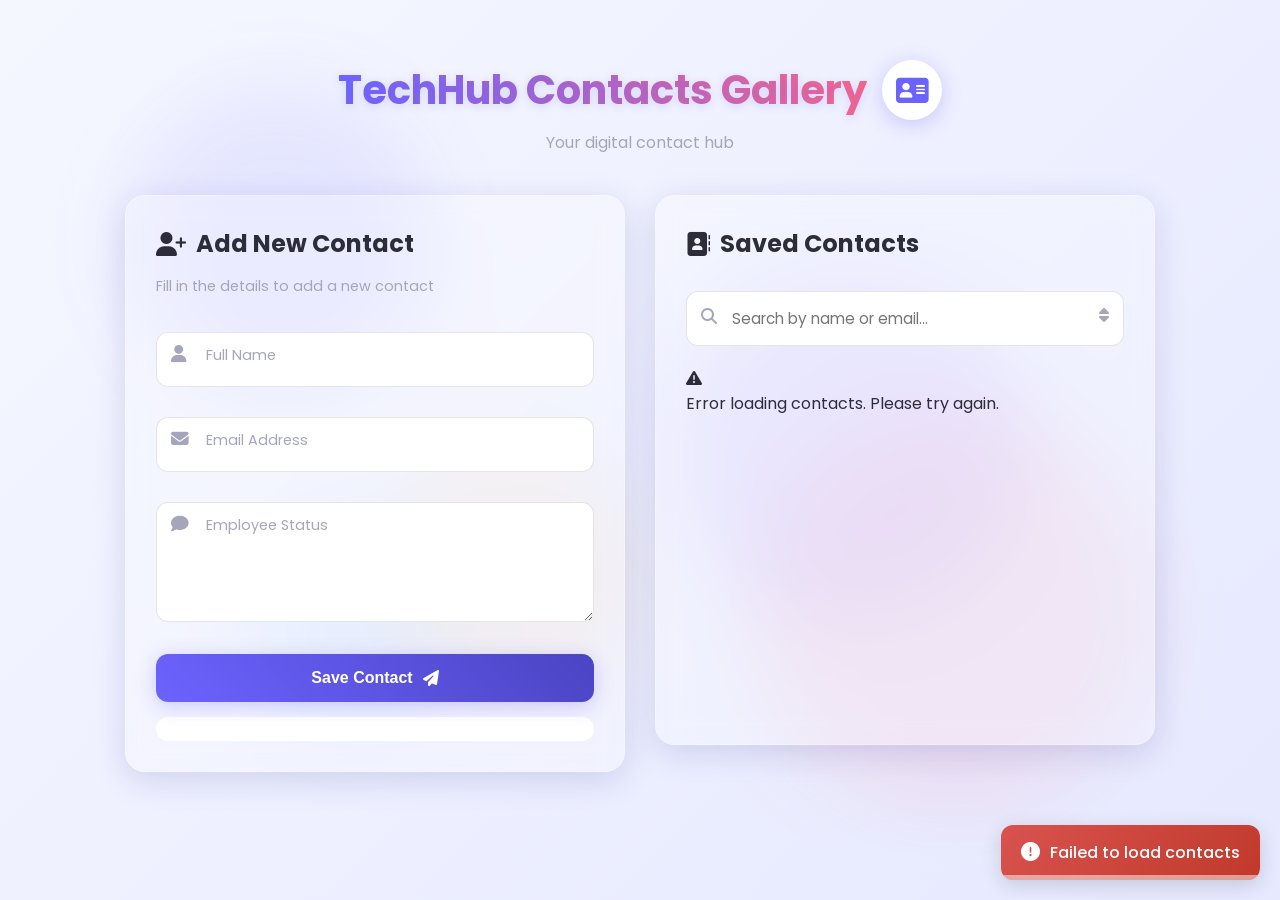
<file: ContactsGallery/index.html>
<!DOCTYPE html>
<html lang="en">
<head>
  <meta charset="UTF-8" />
  <meta name="viewport" content="width=device-width, initial-scale=1.0">
  <title>Nexus Contacts</title>
  <link rel="stylesheet" href="https://cdnjs.cloudflare.com/ajax/libs/animate.css/4.1.1/animate.min.css"/>
  <link rel="stylesheet" href="style.css" />
  <link href="https://fonts.googleapis.com/css2?family=Poppins:wght@300;400;500;600;700&display=swap" rel="stylesheet">
  <link rel="stylesheet" href="https://cdnjs.cloudflare.com/ajax/libs/font-awesome/6.4.0/css/all.min.css">
</head>
<body>
  <div class="particles-container">
    <div class="particle"></div>
    <div class="particle"></div>
    <div class="particle"></div>
    <div class="particle"></div>
    <div class="particle"></div>
  </div>

  <header class="animate__animated animate__fadeInDown">
    <div class="header-content">
      <h1 class="page-title">
        <span class="title-text">TechHub Contacts Gallery</span>
        <div class="icon-wrapper">
          <i class="fas fa-address-card title-icon"></i>
        </div>
      </h1>
      <p class="tagline">Your digital contact hub</p>
    </div>
  </header>

  <div class="main-wrapper animate__animated animate__fadeIn">
    <div class="container glass-card">
      <div class="form-header">
        <h2><i class="fas fa-user-plus"></i> Add New Contact</h2>
        <p class="form-subtitle">Fill in the details to add a new contact</p>
      </div>
      <form id="contactForm">
        <div class="input-group floating-label">
          <input type="text" id="name" placeholder=" " required />
          <label for="name">Full Name</label>
          <i class="fas fa-user input-icon"></i>
        </div>
        <div class="input-group floating-label">
          <input type="email" id="email" placeholder=" " required />
          <label for="email">Email Address</label>
          <i class="fas fa-envelope input-icon"></i>
        </div>
        <div class="input-group floating-label">
          <textarea id="message" placeholder=" " required></textarea>
          <label for="message">Employee Status</label>
          <i class="fas fa-comment input-icon"></i>
        </div>
        <div class="advanced-fields" style="display: none;">
          <div class="input-group floating-label">
            <input type="tel" id="phone" placeholder=" " />
            <label for="phone">Phone Number</label>
            <i class="fas fa-phone input-icon"></i>
          </div>
          <div class="input-group floating-label">
            <input type="text" id="department" placeholder=" " />
            <label for="department">Department</label>
            <i class="fas fa-briefcase input-icon"></i>
          </div>
        </div>
        <button type="submit" class="submit-btn neon-btn">
          <span class="btn-text">Save Contact</span>
          <i class="fas fa-paper-plane btn-icon"></i>
        </button>
      </form>
      <div id="response" class="response-message"></div> 
    </div>

    <div class="contact-container glass-card">
      <div class="contacts-header">
        <div class="contacts-title-wrapper">
          <h2><i class="fas fa-address-book"></i> Saved Contacts</h2>
         
        </div>
        <div class="search-container">
          <div class="search-wrapper">
            <i class="fas fa-search search-icon"></i>
            <input type="text" id="searchInput" placeholder="Search by name or email..." />
            <button class="sort-btn" id="sortBtn" title="Sort contacts">
              <i class="fas fa-sort"></i>
            </button>
          </div>
        </div>
      </div>
      <div id="contactsList" class="contacts-list">
        <div class="loading-spinner">
          <div class="spinner"></div>
          <p>Loading contacts...</p>
        </div>
      </div>
    </div>
  </div>

  <div class="toast-container" id="toastContainer"></div>

  <script src="script.js"></script>
</body>
</html>
</file>
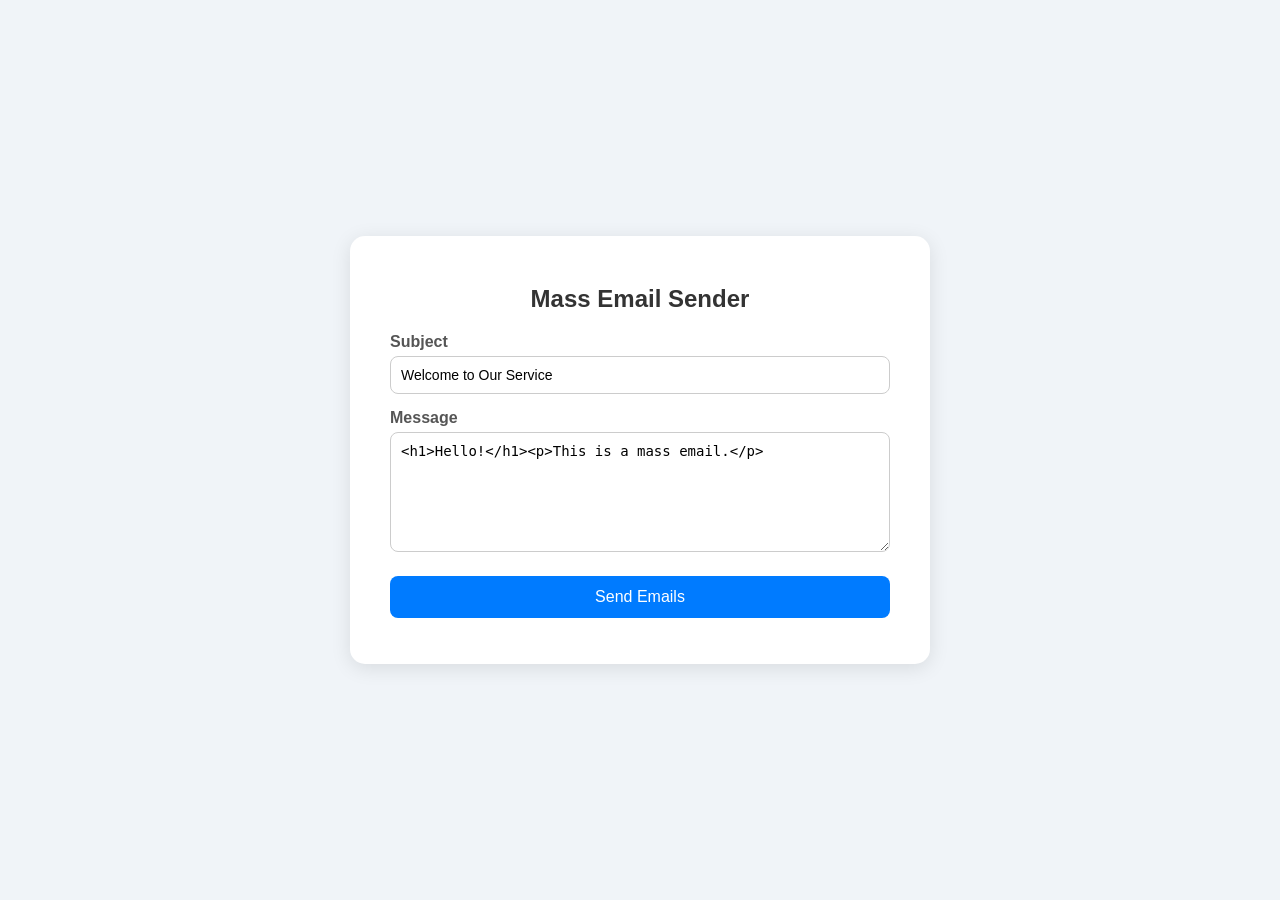
<file: Mass-email-system/index.html>
<!DOCTYPE html>
<html lang="en">
<head>
  <meta charset="UTF-8">
  <title>Mass Email Sender</title>
  <style>
    body {
      font-family: 'Segoe UI', Tahoma, Geneva, Verdana, sans-serif;
      background: #f0f4f8;
      margin: 0;
      padding: 0;
      display: flex;
      align-items: center;
      justify-content: center;
      height: 100vh;
    }

    .container {
      background: white;
      padding: 30px 40px;
      border-radius: 15px;
      box-shadow: 0 4px 20px rgba(0, 0, 0, 0.1);
      max-width: 500px;
      width: 100%;
    }

    h2 {
      margin-bottom: 20px;
      color: #333;
      text-align: center;
    }

    label {
      display: block;
      margin-top: 15px;
      font-weight: 600;
      color: #555;
    }

    input[type="text"],
    textarea {
      width: 100%;
      padding: 10px;
      border-radius: 8px;
      border: 1px solid #ccc;
      margin-top: 5px;
      font-size: 14px;
      box-sizing: border-box;
      resize: vertical;
    }

    textarea {
      height: 120px;
    }

    button {
      margin-top: 20px;
      width: 100%;
      padding: 12px;
      background: #007bff;
      color: white;
      border: none;
      border-radius: 8px;
      font-size: 16px;
      cursor: pointer;
      transition: background 0.3s ease;
    }

    button:hover {
      background: #0056b3;
    }

    .loader {
      border: 5px solid #f3f3f3;
      border-top: 5px solid #007bff;
      border-radius: 50%;
      width: 30px;
      height: 30px;
      animation: spin 1s linear infinite;
      display: none;
      margin: 15px auto;
    }

    @keyframes spin {
      0% { transform: rotate(0deg); }
      100% { transform: rotate(360deg); }
    }

    #status {
      margin-top: 15px;
      text-align: center;
      font-weight: bold;
      color: green;
    }
  </style>
</head>
<body>
  <div class="container">
    <h2>Mass Email Sender</h2>

    <label for="subject">Subject</label>
    <input type="text" id="subject" placeholder="Enter subject..." value="Welcome to Our Service">

    <label for="message">Message</label>
    <textarea id="message"><h1>Hello!</h1><p>This is a mass email.</p></textarea>

    <button id="sendBtn" onclick="sendEmail()">Send Emails</button>
    <div class="loader" id="loader"></div>
    <p id="status"></p>
  </div>

  <script>
    async function sendEmail() {
      const subject = document.getElementById('subject').value;
      const message = document.getElementById('message').value;
      const loader = document.getElementById('loader');
      const statusText = document.getElementById('status');
      const sendBtn = document.getElementById('sendBtn');

      // Show loader and disable button
      loader.style.display = 'block';
      statusText.innerText = '';
      sendBtn.disabled = true;

      try {
        const response = await fetch('https://g3k5vw1gx6.execute-api.us-east-1.amazonaws.com/prod/MassEmailSender', {
          method: 'POST',
          headers: { 'Content-Type': 'application/json' },
          body: JSON.stringify({ subject, message })
        });

        const data = await response.json();
        statusText.innerText = data.body || "Emails sent!";
        statusText.style.color = 'green';
      } catch (error) {
        console.error(error);
        statusText.innerText = "Error sending emails.";
        statusText.style.color = 'red';
      } finally {
        loader.style.display = 'none';
        sendBtn.disabled = false;
        setTimeout(() => {
          statusText.innerText = '';
          statusText.style.color = 'green';
        }, 5000);
      }
    }
  </script>
</body>
</html>
</file>
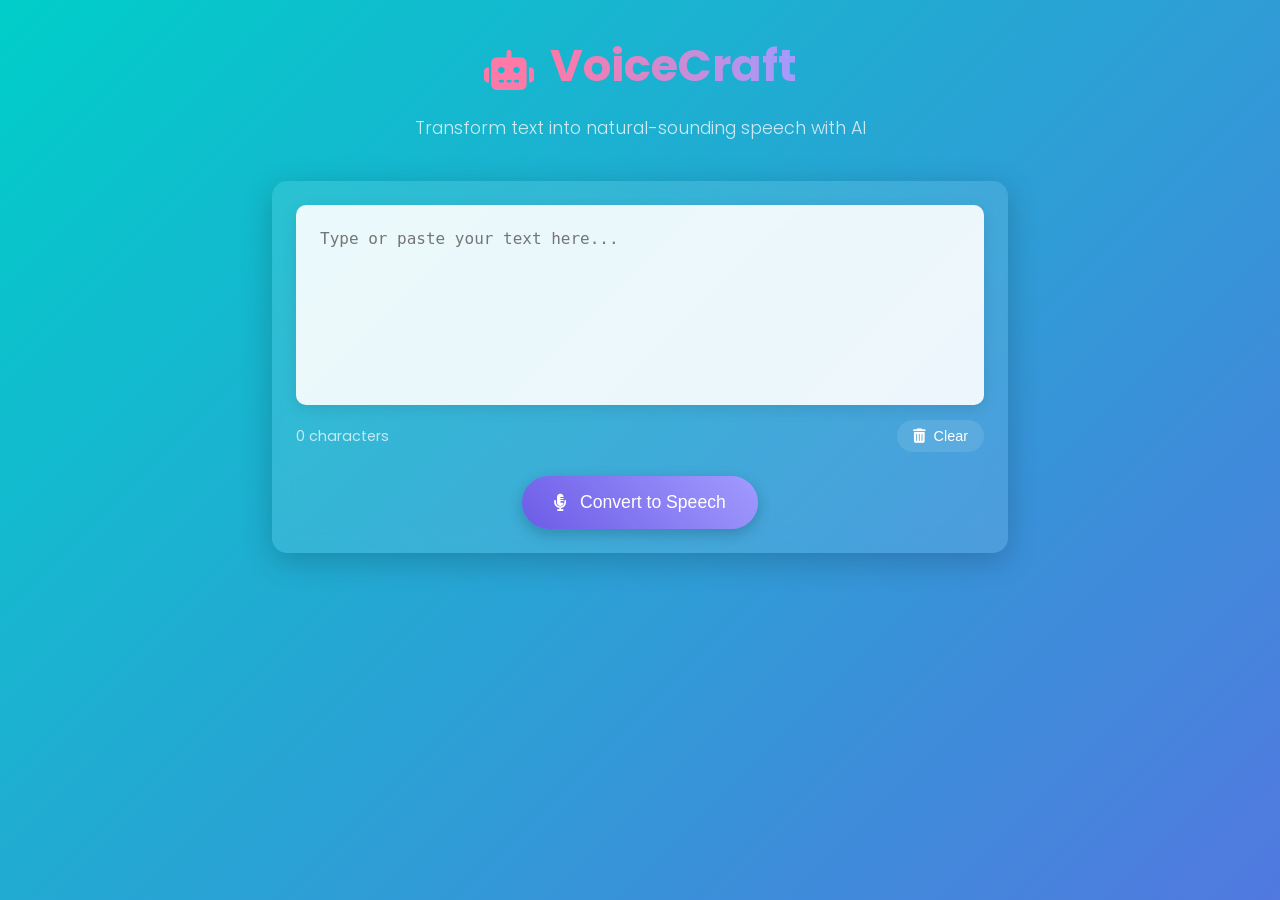
<file: Text-To-Speech-Converter/index.html>
<!DOCTYPE html>
<html lang="en">
<head>
  <meta charset="UTF-8">
  <meta name="viewport" content="width=device-width, initial-scale=1.0">
  <title>VoiceCraft | AI Text-to-Speech</title>
  <link href="https://fonts.googleapis.com/css2?family=Poppins:wght@300;400;500;600;700&display=swap" rel="stylesheet">
  <link rel="stylesheet" href="https://cdnjs.cloudflare.com/ajax/libs/font-awesome/6.4.0/css/all.min.css">
  <link rel="stylesheet" href="styles.css">
</head>
<body>
  <div class="particles" id="particles"></div>
  
  <div class="container">
    <header class="dashboard-header">
      <div class="logo">
        <i class="fas fa-robot"></i>
        <h1>VoiceCraft</h1>
      </div>
      <p class="subtitle">Transform text into natural-sounding speech with AI</p>
    </header>

    <div class="input-section">
      <div class="text-input-container">
        <textarea id="textInput" placeholder="Type or paste your text here..."></textarea>
        <div class="input-footer">
          <span id="charCount">0 characters</span>
          <button class="voice-btn" id="clearBtn">
            <i class="fas fa-trash-alt"></i> Clear
          </button>
        </div>
      </div>

      <div class="controls">
        <button class="convert-btn" id="convertBtn">
          <i class="fas fa-microphone-alt"></i> Convert to Speech
        </button>
      </div>
    </div>

    <div class="output-section" id="audioSection">
      <div class="waveform-container" id="waveform">
        <div class="wave"></div>
        <div class="wave"></div>
        <div class="wave"></div>
      </div>
      <div class="audio-player">
        <h3>Your Audio Output</h3>
        <audio id="audioPlayer" controls></audio>
        <div class="player-controls">
          <button class="download-btn" id="downloadBtn">
            <i class="fas fa-download"></i> Download
          </button>
        </div>
      </div>
    </div>
  </div>

  <script src="script.js"></script>
</body>
</html>
</file>
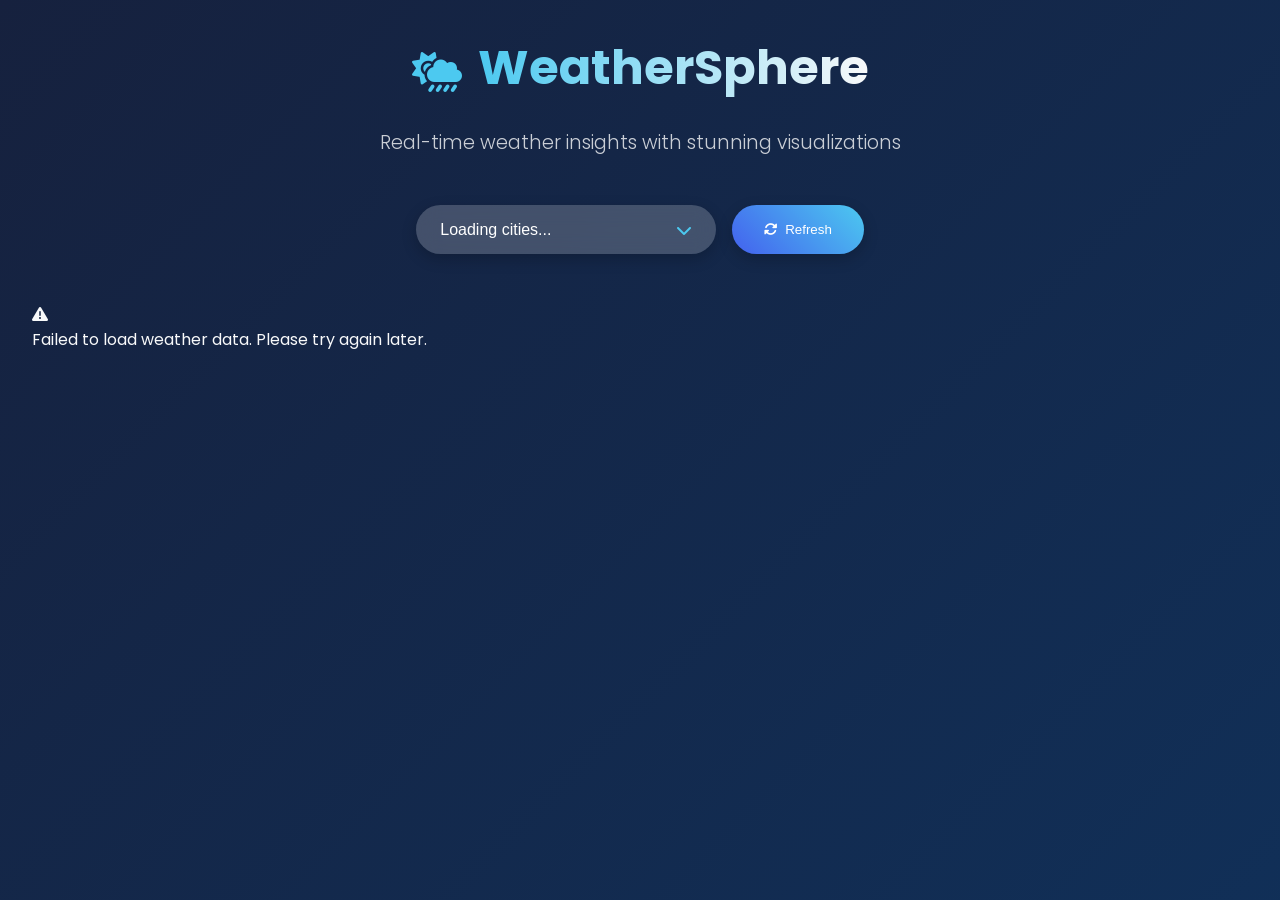
<file: Weather-Application/index.html>
<!DOCTYPE html>
<html lang="en">
<head>
  <meta charset="UTF-8">
  <meta name="viewport" content="width=device-width, initial-scale=1.0">
  <title>WeatherSphere | Interactive Weather Dashboard</title>
  <link rel="stylesheet" href="https://cdnjs.cloudflare.com/ajax/libs/font-awesome/6.4.0/css/all.min.css">
  <link href="https://fonts.googleapis.com/css2?family=Poppins:wght@300;400;500;600;700&display=swap" rel="stylesheet">
  <style>
    :root {
      --primary: #4361ee;
      --secondary: #3f37c9;
      --accent: #4cc9f0;
      --dark: #1a1a2e;
      --light: #f8f9fa;
      --card-bg: rgba(255, 255, 255, 0.15);
    }

    * {
      margin: 0;
      padding: 0;
      box-sizing: border-box;
    }

    body {
      font-family: 'Poppins', sans-serif;
      background: linear-gradient(-45deg, #1a1a2e, #16213e, #0f3460, #16213e);
      background-size: 400% 400%;
      animation: gradientBG 15s ease infinite;
      color: var(--light);
      min-height: 100vh;
      overflow-x: hidden;
    }

    @keyframes gradientBG {
      0% { background-position: 0% 50%; }
      50% { background-position: 100% 50%; }
      100% { background-position: 0% 50%; }
    }

    .container {
      max-width: 1400px;
      margin: 0 auto;
      padding: 2rem;
    }

    header {
      text-align: center;
      margin-bottom: 3rem;
      position: relative;
    }

    .logo {
      display: flex;
      align-items: center;
      justify-content: center;
      gap: 1rem;
      margin-bottom: 1rem;
    }

    .logo i {
      font-size: 2.5rem;
      color: var(--accent);
      animation: pulse 2s infinite;
    }

    @keyframes pulse {
      0% { transform: scale(1); }
      50% { transform: scale(1.1); }
      100% { transform: scale(1); }
    }

    h1 {
      font-size: 3rem;
      background: linear-gradient(to right, var(--accent), var(--light));
      -webkit-background-clip: text;
      background-clip: text;
      color: transparent;
      margin-bottom: 0.5rem;
    }

    .subtitle {
      font-weight: 300;
      opacity: 0.8;
      font-size: 1.2rem;
    }

    .search-container {
      display: flex;
      justify-content: center;
      gap: 1rem;
      margin-bottom: 3rem;
      position: relative;
      z-index: 10;
    }

    .city-selector {
      position: relative;
      width: 300px;
    }

    .city-selector select {
      width: 100%;
      padding: 1rem 1.5rem;
      border-radius: 50px;
      border: none;
      background: rgba(255, 255, 255, 0.2);
      backdrop-filter: blur(10px);
      color: rgb(255, 255, 255);
      font-size: 1rem;
      appearance: none;
      cursor: pointer;
      transition: all 0.3s ease;
      box-shadow: 0 5px 15px rgba(0, 0, 0, 0.2);
    }

    .city-selector select:focus {
      outline: none;
      background: rgb(97, 165, 243);
    }

    .city-selector::after {
      content: '\f078';
      font-family: 'Font Awesome 6 Free';
      font-weight: 900;
      position: absolute;
      right: 1.5rem;
      top: 50%;
      transform: translateY(-50%);
      pointer-events: none;
      color: var(--accent);
    }

    .refresh-btn {
      background: linear-gradient(45deg, var(--primary), var(--accent));
      color: white;
      border: none;
      padding: 0 2rem;
      border-radius: 50px;
      cursor: pointer;
      font-weight: 500;
      display: flex;
      align-items: center;
      gap: 0.5rem;
      transition: all 0.3s ease;
      box-shadow: 0 5px 15px rgba(0, 0, 0, 0.2);
    }

    .refresh-btn:hover {
      transform: translateY(-3px);
      box-shadow: 0 8px 20px rgba(0, 0, 0, 0.3);
    }

    .refresh-btn:active {
      transform: translateY(0);
    }

    .weather-display {
      position: relative;
      min-height: 500px;
    }

    .weather-card {
      background: var(--card-bg);
      backdrop-filter: blur(10px);
      border-radius: 20px;
      padding: 2.5rem;
      box-shadow: 0 25px 50px rgba(0, 0, 0, 0.2);
      transition: all 0.5s ease;
      opacity: 0;
      transform: translateY(20px);
      animation: fadeInUp 0.8s forwards 0.3s;
      position: relative;
      overflow: hidden;
    }

    @keyframes fadeInUp {
      to {
        opacity: 1;
        transform: translateY(0);
      }
    }

    .weather-card::before {
      content: '';
      position: absolute;
      top: 0;
      left: 0;
      width: 100%;
      height: 5px;
      background: linear-gradient(90deg, var(--primary), var(--accent));
    }

    .location-header {
      display: flex;
      justify-content: space-between;
      align-items: center;
      margin-bottom: 2rem;
    }

    .location-title {
      font-size: 2.5rem;
      font-weight: 600;
    }

    .current-weather {
      display: flex;
      align-items: center;
      gap: 2rem;
      margin-bottom: 3rem;
    }

    .temperature-display {
      display: flex;
      align-items: center;
      gap: 1rem;
    }

    .main-temp {
      font-size: 5rem;
      font-weight: 300;
      line-height: 1;
      position: relative;
    }

    .main-temp::after {
      content: '°C';
      font-size: 2rem;
      position: absolute;
      top: 0;
      right: -1.5rem;
    }

    .weather-icon {
      font-size: 4rem;
      margin-right: 1rem;
    }

    .weather-desc {
      font-size: 1.5rem;
      font-weight: 400;
      text-transform: capitalize;
    }

    .feels-like {
      display: flex;
      align-items: center;
      gap: 0.5rem;
      font-size: 1.2rem;
      opacity: 0.8;
    }

    .weather-details {
      display: grid;
      grid-template-columns: repeat(auto-fill, minmax(200px, 1fr));
      gap: 1.5rem;
      margin-top: 2rem;
    }

    .detail-card {
      background: rgba(255, 255, 255, 0.1);
      border-radius: 15px;
      padding: 1.5rem;
      transition: all 0.3s ease;
      transform: translateY(0);
      animation: float 6s ease-in-out infinite;
    }

    @keyframes float {
      0%, 100% { transform: translateY(0); }
      50% { transform: translateY(-10px); }
    }

    .detail-card:nth-child(1) { animation-delay: 0s; }
    .detail-card:nth-child(2) { animation-delay: 0.5s; }
    .detail-card:nth-child(3) { animation-delay: 1s; }
    .detail-card:nth-child(4) { animation-delay: 1.5s; }
    .detail-card:nth-child(5) { animation-delay: 2s; }
    .detail-card:nth-child(6) { animation-delay: 2.5s; }

    .detail-card:hover {
      background: rgba(255, 255, 255, 0.2);
      transform: translateY(-5px) !important;
      box-shadow: 0 10px 20px rgba(0, 0, 0, 0.2);
    }

    .detail-icon {
      font-size: 1.5rem;
      margin-bottom: 0.5rem;
      color: var(--accent);
    }

    .detail-value {
      font-size: 1.8rem;
      font-weight: 500;
      margin-bottom: 0.3rem;
    }

    .detail-label {
      font-size: 0.9rem;
      opacity: 0.7;
      text-transform: uppercase;
      letter-spacing: 1px;
    }

    .timestamp {
      text-align: right;
      margin-top: 2rem;
      font-size: 0.9rem;
      opacity: 0.6;
    }

    .particles {
      position: absolute;
      top: 0;
      left: 0;
      width: 100%;
      height: 100%;
      z-index: -1;
      overflow: hidden;
    }

    .particle {
      position: absolute;
      background: rgba(255, 255, 255, 0.5);
      border-radius: 50%;
      animation: floatParticle linear infinite;
    }

    @keyframes floatParticle {
      0% {
        transform: translateY(0) rotate(0deg);
        opacity: 1;
      }
      100% {
        transform: translateY(-1000px) rotate(720deg);
        opacity: 0;
      }
    }

    .loading {
      display: flex;
      flex-direction: column;
      align-items: center;
      justify-content: center;
      height: 300px;
    }

    .spinner {
      width: 70px;
      height: 70px;
      border: 5px solid rgba(255, 255, 255, 0.2);
      border-radius: 50%;
      border-top-color: var(--accent);
      animation: spin 1s linear infinite;
      margin-bottom: 1.5rem;
    }

    @keyframes spin {
      to { transform: rotate(360deg); }
    }

    .loading-text {
      font-size: 1.2rem;
      opacity: 0.8;
    }

    @media (max-width: 768px) {
      h1 {
        font-size: 2rem;
      }

      .search-container {
        flex-direction: column;
        align-items: center;
      }

      .city-selector {
        width: 100%;
      }

      .refresh-btn {
        width: 100%;
        justify-content: center;
      }

      .current-weather {
        flex-direction: column;
        text-align: center;
      }

      .location-header {
        flex-direction: column;
        gap: 1rem;
      }

      .weather-details {
        grid-template-columns: 1fr 1fr;
      }
    }
  </style>
</head>
<body>
  <div class="particles" id="particles"></div>
  
  <div class="container">
    <header>
      <div class="logo">
        <i class="fas fa-cloud-sun-rain"></i>
        <h1>WeatherSphere</h1>
      </div>
      <p class="subtitle">Real-time weather insights with stunning visualizations</p>
    </header>

    <div class="search-container">
      <div class="city-selector">
        <select id="citySelect">
          <option value="">Loading cities...</option>
        </select>
      </div>
      <button class="refresh-btn" id="refreshBtn">
        <i class="fas fa-sync-alt"></i> Refresh
      </button>
    </div>

    <div class="weather-display" id="weatherDisplay">
      <div class="loading">
        <div class="spinner"></div>
        <p class="loading-text">Fetching weather data...</p>
      </div>
    </div>
  </div>

  <script>
    // Original data fetching logic remains the same
    const apiUrl = "https://e5i971xno6.execute-api.us-east-1.amazonaws.com/prod/GetWeatherData";

    // Create floating particles
    function createParticles() {
      const particlesContainer = document.getElementById('particles');
      const particleCount = window.innerWidth < 768 ? 30 : 50;
      
      for (let i = 0; i < particleCount; i++) {
        const particle = document.createElement('div');
        particle.classList.add('particle');
        
        // Random properties
        const size = Math.random() * 5 + 2;
        const posX = Math.random() * window.innerWidth;
        const duration = Math.random() * 20 + 10;
        const delay = Math.random() * 5;
        const opacity = Math.random() * 0.5 + 0.1;
        
        particle.style.width = `${size}px`;
        particle.style.height = `${size}px`;
        particle.style.left = `${posX}px`;
        particle.style.bottom = `-10px`;
        particle.style.animationDuration = `${duration}s`;
        particle.style.animationDelay = `${delay}s`;
        particle.style.opacity = opacity;
        
        particlesContainer.appendChild(particle);
      }
    }

    // Enhanced weather icon mapping
    function getWeatherIcon(description) {
      const desc = description.toLowerCase();
      if (desc.includes("clear")) return "<i class='fas fa-sun'></i>";
      if (desc.includes("cloud")) return "<i class='fas fa-cloud'></i>";
      if (desc.includes("rain")) return "<i class='fas fa-cloud-rain'></i>";
      if (desc.includes("storm") || desc.includes("thunder")) return "<i class='fas fa-bolt'></i>";
      if (desc.includes("snow")) return "<i class='far fa-snowflake'></i>";
      if (desc.includes("fog") || desc.includes("mist")) return "<i class='fas fa-smog'></i>";
      return "<i class='fas fa-cloud-sun'></i>";
    }

    // Enhanced feels like icon mapping
    function getFeelsLikeIcon(temp) {
      const tempNum = parseFloat(temp);
      if (tempNum >= 35) return "<i class='fas fa-temperature-high'></i>";
      if (tempNum >= 25) return "<i class='fas fa-thermometer-three-quarters'></i>";
      if (tempNum >= 15) return "<i class='fas fa-thermometer-half'></i>";
      if (tempNum >= 5) return "<i class='fas fa-thermometer-quarter'></i>";
      return "<i class='fas fa-temperature-low'></i>";
    }

    // Dynamic background based on weather
    function setWeatherTheme(description) {
      const body = document.body;
      const desc = description.toLowerCase();
      
      if (desc.includes("clear")) {
        body.style.background = "linear-gradient(-45deg, #4cc9f0, #4361ee, #3a0ca3, #4361ee)";
      } else if (desc.includes("rain")) {
        body.style.background = "linear-gradient(-45deg, #3a0ca3, #4895ef, #4cc9f0, #3a0ca3)";
      } else if (desc.includes("cloud")) {
        body.style.background = "linear-gradient(-45deg, #6c757d, #adb5bd, #dee2e6, #6c757d)";
      } else if (desc.includes("storm") || desc.includes("thunder")) {
        body.style.background = "linear-gradient(-45deg, #240046, #3c096c, #5a189a, #240046)";
      } else if (desc.includes("snow")) {
        body.style.background = "linear-gradient(-45deg, #caf0f8, #90e0ef, #00b4d8, #caf0f8)";
      } else {
        body.style.background = "linear-gradient(-45deg, #1a1a2e, #16213e, #0f3460, #16213e)";
      }
    }

    async function fetchWeatherData() {
      try {
        const response = await fetch(apiUrl);
        if (!response.ok) throw new Error("Network response was not ok");
        return await response.json();
      } catch (err) {
        console.error("Failed to fetch weather data:", err);
        document.getElementById('weatherDisplay').innerHTML = `
          <div class="error-message">
            <i class="fas fa-exclamation-triangle"></i>
            <p>Failed to load weather data. Please try again later.</p>
          </div>
        `;
        return null;
      }
    }

    function populateDropdown(data) {
      const select = document.getElementById("citySelect");
      select.innerHTML = "";
      const cities = [...new Set(data.map(item => item.location))];
      
      cities.forEach(city => {
        const option = document.createElement("option");
        option.value = city;
        option.textContent = city;
        select.appendChild(option);
      });

      select.onchange = () => {
        const cityData = data.find(item => item.location === select.value);
        showWeather(cityData);
      };

      if (cities.length > 0) {
        select.value = cities[0];
        showWeather(data.find(item => item.location === cities[0]));
      }
    }

    function showWeather(item) {
      if (!item) return;
      
      setWeatherTheme(item.description);
      const weatherIcon = getWeatherIcon(item.description);
      const feelsLikeIcon = getFeelsLikeIcon(item.feels_like);
      const container = document.getElementById("weatherDisplay");
      
      container.innerHTML = `
        <div class="weather-card">
          <div class="location-header">
            <h2 class="location-title">${item.location}</h2>
            <div class="weather-desc">${item.description}</div>
          </div>
          
          <div class="current-weather">
            <div class="weather-icon">${weatherIcon}</div>
            <div class="temperature-display">
              <div class="main-temp">${item.temperature}</div>
              <div class="feels-like">
                ${feelsLikeIcon} Feels like ${item.feels_like}°C
              </div>
            </div>
          </div>
          
          <div class="weather-details">
            <div class="detail-card">
              <div class="detail-icon"><i class="fas fa-tachometer-alt"></i></div>
              <div class="detail-value">${item.pressure} hPa</div>
              <div class="detail-label">Pressure</div>
            </div>
            
            <div class="detail-card">
              <div class="detail-icon"><i class="fas fa-wind"></i></div>
              <div class="detail-value">${item.wind_speed} m/s</div>
              <div class="detail-label">Wind Speed</div>
            </div>
            
            <div class="detail-card">
              <div class="detail-icon"><i class="fas fa-cloud"></i></div>
              <div class="detail-value">${item.clouds}%</div>
              <div class="detail-label">Cloud Coverage</div>
            </div>
            
            <div class="detail-card">
              <div class="detail-icon"><i class="fas fa-eye"></i></div>
              <div class="detail-value">${item.visibility} m</div>
              <div class="detail-label">Visibility</div>
            </div>
            
            <div class="detail-card">
              <div class="detail-icon"><i class="fas fa-map-marker-alt"></i></div>
              <div class="detail-value">${item.latitude}, ${item.longitude}</div>
              <div class="detail-label">Coordinates</div>
            </div>
            
            <div class="detail-card">
              <div class="detail-icon"><i class="fas fa-tint"></i></div>
              <div class="detail-value">${item.humidity}%</div>
              <div class="detail-label">Humidity</div>
            </div>
          </div>
          
          <div class="timestamp">Last updated: ${new Date(item.timestamp).toLocaleString()}</div>
        </div>
      `;
    }

    async function fetchAndUpdate() {
      const refreshBtn = document.getElementById('refreshBtn');
      refreshBtn.innerHTML = "<i class='fas fa-spinner fa-spin'></i> Refreshing";
      
      try {
        const data = await fetchWeatherData();
        if (!data) return;
        
        const select = document.getElementById("citySelect");
        if (select.options.length === 0 || select.options[0].value === "") {
          populateDropdown(data);
        } else {
          const cityData = data.find(item => item.location === select.value);
          showWeather(cityData);
        }
      } catch (err) {
        console.error("Failed to fetch weather data:", err);
      } finally {
        setTimeout(() => {
          refreshBtn.innerHTML = "<i class='fas fa-sync-alt'></i> Refresh";
        }, 1000);
      }
    }

    // Initialize the dashboard
    document.addEventListener('DOMContentLoaded', () => {
      createParticles();
      fetchAndUpdate();
      
      // Set up refresh button
      document.getElementById('refreshBtn').addEventListener('click', fetchAndUpdate);
      
      // Set up auto-refresh
      setInterval(fetchAndUpdate, 30000);
    });

    // Handle window resize
    window.addEventListener('resize', () => {
      document.getElementById('particles').innerHTML = '';
      createParticles();
    });
  </script>
</body>
</html>
</file>
<file: ContactsGallery/style.css>
:root {
  --primary: #6C63FF;
  --primary-light: #8A85FF;
  --primary-dark: #4B44C3;
  --secondary: #FF6584;
  --accent: #FFB347;
  --light: #F8F9FF;
  --dark: #2D2D3A;
  --dark-alt: #3A3A4E;
  --success: #4BB543;
  --warning: #F0AD4E;
  --danger: #D9534F;
  --gray: #A5A6BB;
  --white: #FFFFFF;
  --glass: rgba(255, 255, 255, 0.25);
  --glass-border: rgba(255, 255, 255, 0.3);
  --glass-shadow: 0 8px 32px rgba(31, 38, 135, 0.15);
}

* {
  box-sizing: border-box;
  margin: 0;
  padding: 0;
}

body {
  font-family: 'Poppins', sans-serif;
  background: linear-gradient(135deg, #F5F7FF 0%, #E6E9FF 100%);
  min-height: 100vh;
  display: flex;
  flex-direction: column;
  justify-content: flex-start;
  align-items: center;
  padding: 20px;
  position: relative;
  overflow-x: hidden;
  color: var(--dark);
}

.particles-container {
  position: fixed;
  top: 0;
  left: 0;
  width: 100%;
  height: 100%;
  z-index: -1;
  overflow: hidden;
}

.particle {
  position: absolute;
  border-radius: 50%;
  background: rgba(108, 99, 255, 0.1);
  filter: blur(40px);
  animation: float 15s infinite linear;
}

.particle:nth-child(1) {
  width: 300px;
  height: 300px;
  top: 10%;
  left: 10%;
  background: rgba(108, 99, 255, 0.1);
  animation-duration: 20s;
}

.particle:nth-child(2) {
  width: 400px;
  height: 400px;
  bottom: 10%;
  right: 10%;
  background: rgba(255, 101, 132, 0.1);
  animation-duration: 25s;
  animation-delay: 2s;
}

.particle:nth-child(3) {
  width: 250px;
  height: 250px;
  top: 50%;
  left: 30%;
  background: rgba(255, 179, 71, 0.1);
  animation-duration: 18s;
  animation-delay: 1s;
}

.particle:nth-child(4) {
  width: 350px;
  height: 350px;
  top: 30%;
  right: 20%;
  background: rgba(139, 92, 246, 0.1);
  animation-duration: 22s;
  animation-delay: 3s;
}

.particle:nth-child(5) {
  width: 200px;
  height: 200px;
  bottom: 20%;
  left: 20%;
  background: rgba(101, 163, 255, 0.1);
  animation-duration: 17s;
  animation-delay: 1.5s;
}

@keyframes float {
  0% {
    transform: translate(0, 0) rotate(0deg);
  }
  50% {
    transform: translate(50px, 50px) rotate(180deg);
  }
  100% {
    transform: translate(0, 0) rotate(360deg);
  }
}

header {
  width: 100%;
  text-align: center;
  margin-bottom: 30px;
}

.header-content {
  display: flex;
  flex-direction: column;
  align-items: center;
}

.page-title {
  display: flex;
  align-items: center;
  justify-content: center;
  gap: 15px;
  font-size: 2.5rem;
  font-weight: 700;
  color: var(--dark);
  margin: 20px 0 10px;
  padding-top: 20px;
}

.title-text {
  background: linear-gradient(to right, var(--primary), var(--secondary));
  -webkit-background-clip: text;
  background-clip: text;
  color: transparent;
  text-shadow: 0 2px 10px rgba(108, 99, 255, 0.2);
}

.tagline {
  color: var(--gray);
  font-size: 1rem;
  font-weight: 400;
  margin-bottom: 10px;
}

.icon-wrapper {
  width: 60px;
  height: 60px;
  display: flex;
  align-items: center;
  justify-content: center;
  background: var(--white);
  border-radius: 50%;
  box-shadow: 0 4px 20px rgba(108, 99, 255, 0.3);
  transition: all 0.4s cubic-bezier(0.175, 0.885, 0.32, 1.275);
}

.icon-wrapper:hover {
  transform: scale(1.1) rotate(15deg);
  box-shadow: 0 6px 25px rgba(108, 99, 255, 0.4);
}

.title-icon {
  color: var(--primary);
  font-size: 1.8rem;
}

.main-wrapper {
  display: flex;
  flex-direction: row;
  justify-content: center;
  align-items: flex-start;
  gap: 30px;
  flex-wrap: wrap;
  max-width: 1200px;
  width: 100%;
  margin-bottom: 40px;
}

.glass-card {
  background: var(--glass);
  backdrop-filter: blur(12px);
  -webkit-backdrop-filter: blur(12px);
  border: 1px solid var(--glass-border);
  padding: 30px;
  border-radius: 20px;
  box-shadow: var(--glass-shadow);
  width: 100%;
  max-width: 500px;
  transition: all 0.4s cubic-bezier(0.175, 0.885, 0.32, 1.275);
  height: auto;
  min-height: 550px;
}

.glass-card:hover {
  transform: translateY(-8px);
  box-shadow: 0 15px 35px rgba(31, 38, 135, 0.25);
}

.container h2, .contact-container h2 {
  color: var(--dark);
  margin-bottom: 10px;
  font-size: 1.5rem;
  display: flex;
  align-items: center;
  gap: 10px;
}

.form-header {
  display: flex;
  flex-direction: column;
  gap: 5px;
  margin-bottom: 25px;
}

.form-subtitle {
  color: var(--gray);
  font-size: 0.9rem;
  margin-bottom: 5px;
}

.input-group {
  position: relative;
  margin-bottom: 25px;
}

.floating-label {
  position: relative;
}

.floating-label label {
  position: absolute;
  left: 45px;
  top: 18px;
  color: var(--gray);
  font-size: 0.9rem;
  pointer-events: none;
  transition: all 0.3s ease;
  background: var(--white);
  padding: 0 5px;
  border-radius: 4px;
}

.floating-label input:focus + label,
.floating-label input:not(:placeholder-shown) + label,
.floating-label textarea:focus + label,
.floating-label textarea:not(:placeholder-shown) + label {
  top: -10px;
  left: 40px;
  font-size: 0.75rem;
  color: var(--primary);
  background: var(--light);
}

.input-icon {
  position: absolute;
  left: 15px;
  top: 18px;
  color: var(--gray);
  font-size: 1.1rem;
  transition: all 0.3s ease;
}

input, textarea {
  width: 100%;
  padding: 15px 15px 15px 45px;
  margin-top: 5px;
  border: 1px solid rgba(165, 166, 187, 0.3);
  border-radius: 12px;
  font-family: 'Poppins', sans-serif;
  font-size: 0.95rem;
  transition: all 0.3s ease;
  background: var(--white);
  color: var(--dark);
}

input:focus, textarea:focus {
  outline: none;
  border-color: var(--primary-light);
  box-shadow: 0 0 0 3px rgba(108, 99, 255, 0.2);
}

input:focus ~ .input-icon,
textarea:focus ~ .input-icon {
  color: var(--primary);
}

textarea {
  min-height: 120px;
  resize: vertical;
}

.neon-btn {
  width: 100%;
  padding: 15px;
  background: linear-gradient(45deg, var(--primary), var(--primary-dark));
  color: white;
  border: none;
  border-radius: 12px;
  cursor: pointer;
  font-weight: 600;
  font-size: 1rem;
  display: flex;
  align-items: center;
  justify-content: center;
  gap: 10px;
  transition: all 0.3s ease;
  margin-top: 10px;
  box-shadow: 0 4px 20px rgba(108, 99, 255, 0.3);
  position: relative;
  overflow: hidden;
}

.neon-btn::before {
  content: '';
  position: absolute;
  top: 0;
  left: -100%;
  width: 100%;
  height: 100%;
  background: linear-gradient(90deg, transparent, rgba(255, 255, 255, 0.2), transparent);
  transition: 0.5s;
}

.neon-btn:hover {
  transform: translateY(-3px);
  box-shadow: 0 6px 25px rgba(108, 99, 255, 0.4);
}

.neon-btn:hover::before {
  left: 100%;
}

.neon-btn:active {
  transform: translateY(0);
}

.btn-icon {
  transition: all 0.3s ease;
}

.neon-btn:hover .btn-icon {
  transform: translateX(5px) rotate(15deg);
}

.contacts-header {
  display: flex;
  flex-direction: column;
  gap: 15px;
  margin-bottom: 20px;
}

.contacts-title-wrapper {
  display: flex;
  justify-content: space-between;
  align-items: center;
}

.contact-count {
  font-size: 0.8rem;
  color: var(--gray);
  background: var(--white);
  padding: 4px 10px;
  border-radius: 20px;
  font-weight: 500;
}

.search-container {
  position: relative;
}

.search-wrapper {
  position: relative;
  display: flex;
  align-items: center;
}

.search-icon {
  position: absolute;
  left: 15px;
  color: var(--gray);
  font-size: 1rem;
  z-index: 2;
}

#searchInput {
  padding-left: 45px;
  margin-bottom: 0;
  width: 100%;
  background: var(--white);
}

.sort-btn {
  position: absolute;
  right: 15px;
  background: transparent;
  border: none;
  color: var(--gray);
  cursor: pointer;
  font-size: 1rem;
  transition: all 0.3s ease;
  z-index: 2;
}

.sort-btn:hover {
  color: var(--primary);
  transform: scale(1.1);
}

#contactsList {
  max-height: 500px;
  overflow-y: auto;
  padding-right: 10px;
}

.contacts-list {
  display: flex;
  flex-direction: column;
  gap: 15px;
}

.loading-spinner {
  display: flex;
  flex-direction: column;
  align-items: center;
  justify-content: center;
  gap: 15px;
  padding: 30px;
}

.spinner {
  width: 40px;
  height: 40px;
  border: 4px solid rgba(108, 99, 255, 0.2);
  border-radius: 50%;
  border-top-color: var(--primary);
  animation: spin 1s linear infinite;
}

@keyframes spin {
  to { transform: rotate(360deg); }
}

.contact-card {
  background: var(--white);
  padding: 20px;
  border-radius: 15px;
  position: relative;
  box-shadow: 0 4px 15px rgba(0, 0, 0, 0.05);
  transition: all 0.3s ease;
  cursor: pointer;
  overflow: hidden;
  border-left: 4px solid var(--primary);
}

.contact-card::before {
  content: '';
  position: absolute;
  top: 0;
  left: 0;
  width: 100%;
  height: 100%;
  background: linear-gradient(135deg, rgba(108, 99, 255, 0.05) 0%, rgba(255, 255, 255, 0) 100%);
  z-index: 0;
}

.contact-card:hover {
  transform: translateY(-5px);
  box-shadow: 0 10px 25px rgba(0, 0, 0, 0.1);
}

.contact-card h3 {
  margin: 0 0 5px 0;
  color: var(--primary-dark);
  font-size: 1.2rem;
  position: relative;
  display: flex;
  align-items: center;
  gap: 8px;
}

.contact-card h3::before {
  content: '';
  display: block;
  width: 8px;
  height: 8px;
  background: var(--primary);
  border-radius: 50%;
}

.contact-card p {
  margin: 5px 0;
  color: var(--dark-alt);
  position: relative;
  font-size: 0.9rem;
  line-height: 1.5;
}

.contact-card small {
  color: var(--gray);
  display: block;
  margin-top: 10px;
  font-size: 0.8rem;
  position: relative;
}

.contact-actions {
  display: flex;
  gap: 10px;
  margin-top: 15px;
}

.contact-btn {
  padding: 6px 12px;
  border-radius: 8px;
  font-size: 0.8rem;
  font-weight: 500;
  border: none;
  cursor: pointer;
  transition: all 0.3s ease;
  display: flex;
  align-items: center;
  gap: 5px;
}

.edit-btn {
  background: rgba(108, 99, 255, 0.1);
  color: var(--primary);
   height: 25px;
  width: 25px;
}

.edit-btn:hover {
  background: rgba(107, 99, 255, 0.459);
}

.delete-btn {
  background: rgba(217, 83, 79, 0.1);
  color: var(--danger);
  height: 25px;
  width: 25px;
}

.delete-btn:hover {
  background: rgba(217, 84, 79, 0.493);
}

.response-message {
  margin-top: 15px;
  padding: 12px 15px;
  border-radius: 12px;
  font-size: 0.9rem;
  text-align: center;
  transition: all 0.3s ease;
  background: var(--white);
}

.response-message.success {
  background-color: rgba(75, 181, 67, 0.2);
  color: var(--success);
  border-left: 4px solid var(--success);
}

.response-message.error {
  background-color: rgba(217, 83, 79, 0.2);
  color: var(--danger);
  border-left: 4px solid var(--danger);
}

.toast-container {
  position: fixed;
  bottom: 20px;
  right: 20px;
  display: flex;
  flex-direction: column;
  gap: 10px;
  z-index: 1000;
}

.toast {
  padding: 15px 20px;
  border-radius: 12px;
  color: white;
  font-weight: 500;
  box-shadow: 0 5px 20px rgba(0, 0, 0, 0.15);
  animation: slideIn 0.4s cubic-bezier(0.175, 0.885, 0.32, 1.275) forwards;
  display: flex;
  align-items: center;
  gap: 10px;
  position: relative;
  overflow: hidden;
  min-width: 250px;
}

.toast::after {
  content: '';
  position: absolute;
  bottom: 0;
  left: 0;
  width: 100%;
  height: 5px;
  background: rgba(255, 255, 255, 0.5);
}

.toast::before {
  content: '';
  position: absolute;
  bottom: 0;
  left: 0;
  width: 100%;
  height: 5px;
  background: rgba(255, 255, 255, 0.8);
  animation: toastProgress 3s linear forwards;
}

.toast.success {
  background: linear-gradient(135deg, var(--success), #3da336);
}

.toast.error {
  background: linear-gradient(135deg, var(--danger), #c0392b);
}

.toast.warning {
  background: linear-gradient(135deg, var(--warning), #e67e22);
}

.toast i {
  font-size: 1.2rem;
}

@keyframes slideIn {
  from {
    transform: translateX(100%);
    opacity: 0;
  }
  to {
    transform: translateX(0);
    opacity: 1;
  }
}

@keyframes slideOut {
  from {
    transform: translateX(0);
    opacity: 1;
  }
  to {
    transform: translateX(100%);
    opacity: 0;
  }
}

@keyframes toastProgress {
  from {
    width: 100%;
  }
  to {
    width: 0%;
  }
}

@media (max-width: 768px) {
  .main-wrapper {
    flex-direction: column;
    align-items: center;
  }
  
  .page-title {
    font-size: 2rem;
  }
  
  .glass-card {
    max-width: 100%;
    min-height: auto;
    padding: 25px;
  }
  
  .contact-container {
    margin-top: 30px;
  }
  
  .icon-wrapper {
    width: 50px;
    height: 50px;
  }
  
  .title-icon {
    font-size: 1.5rem;
  }
}

/* Scrollbar styling */
::-webkit-scrollbar {
  width: 8px;
}

::-webkit-scrollbar-track {
  background: rgba(165, 166, 187, 0.1);
  border-radius: 10px;
}

::-webkit-scrollbar-thumb {
  background: var(--primary-light);
  border-radius: 10px;
}

::-webkit-scrollbar-thumb:hover {
  background: var(--primary);
}
</file>
<file: Text-To-Speech-Converter/styles.css>
:root {
  --primary: #6c5ce7;
  --secondary: #a29bfe;
  --accent: #fd79a8;
  --dark: #2d3436;
  --light: #f8f9fa;
  --card-bg: rgba(255, 255, 255, 0.15);
  --success: #00b894;
}

* {
  margin: 0;
  padding: 0;
  box-sizing: border-box;
}

body {
  font-family: 'Poppins', sans-serif;
  background: linear-gradient(-45deg, #2d3436, #0984e3, #6c5ce7, #00cec9);
  background-size: 400% 400%;
  animation: gradientBG 15s ease infinite;
  color: var(--light);
  min-height: 100vh;
  overflow-x: hidden;
}

@keyframes gradientBG {
  0% { background-position: 0% 50%; }
  50% { background-position: 100% 50%; }
  100% { background-position: 0% 50%; }
}

.container {
  max-width: 800px;
  margin: 0 auto;
  padding: 2rem;
}

.particles {
  position: absolute;
  top: 0;
  left: 0;
  width: 100%;
  height: 100%;
  z-index: -1;
  overflow: hidden;
}

.particle {
  position: absolute;
  background: rgba(255, 255, 255, 0.5);
  border-radius: 50%;
  animation: floatParticle linear infinite;
}

@keyframes floatParticle {
  0% {
    transform: translateY(0) rotate(0deg);
    opacity: 1;
  }
  100% {
    transform: translateY(-1000px) rotate(720deg);
    opacity: 0;
  }
}

.dashboard-header {
  text-align: center;
  margin-bottom: 2.5rem;
  animation: fadeIn 0.8s ease-out;
}

@keyframes fadeIn {
  from { opacity: 0; transform: translateY(-20px); }
  to { opacity: 1; transform: translateY(0); }
}

.logo {
  display: flex;
  align-items: center;
  justify-content: center;
  gap: 1rem;
  margin-bottom: 0.5rem;
}

.logo i {
  font-size: 2.5rem;
  color: var(--accent);
  animation: pulse 2s infinite;
}

@keyframes pulse {
  0% { transform: scale(1); }
  50% { transform: scale(1.1); }
  100% { transform: scale(1); }
}

h1 {
  font-size: 2.8rem;
  background: linear-gradient(to right, var(--accent), var(--secondary));
  -webkit-background-clip: text;
  background-clip: text;
  color: transparent;
  margin-bottom: 0.5rem;
}

.subtitle {
  font-weight: 300;
  opacity: 0.8;
  font-size: 1.1rem;
}

.input-section {
  background: rgba(255, 255, 255, 0.1);
  backdrop-filter: blur(10px);
  border-radius: 15px;
  padding: 1.5rem;
  margin-bottom: 2rem;
  box-shadow: 0 8px 32px rgba(0, 0, 0, 0.2);
}

.text-input-container {
  position: relative;
}

textarea {
  width: 100%;
  height: 200px;
  padding: 1.5rem;
  border-radius: 10px;
  border: none;
  background: rgba(255, 255, 255, 0.9);
  color: var(--dark);
  font-size: 1rem;
  resize: none;
  transition: all 0.3s ease;
  box-shadow: 0 4px 15px rgba(0, 0, 0, 0.1);
}

textarea:focus {
  outline: none;
  background: white;
  box-shadow: 0 0 0 3px rgba(108, 92, 231, 0.3);
}

.input-footer {
  display: flex;
  justify-content: space-between;
  align-items: center;
  margin-top: 0.5rem;
  font-size: 0.9rem;
  color: rgba(255, 255, 255, 0.7);
}

.controls {
  display: flex;
  justify-content: center;
  margin-top: 1.5rem;
}

.convert-btn {
  background: linear-gradient(45deg, var(--primary), var(--secondary));
  color: white;
  border: none;
  padding: 1rem 2rem;
  border-radius: 50px;
  font-size: 1.1rem;
  font-weight: 500;
  cursor: pointer;
  display: flex;
  align-items: center;
  gap: 0.8rem;
  transition: all 0.3s ease;
  box-shadow: 0 5px 15px rgba(0, 0, 0, 0.2);
}

.convert-btn:hover {
  transform: translateY(-3px);
  box-shadow: 0 8px 20px rgba(0, 0, 0, 0.3);
}

.convert-btn:active {
  transform: translateY(0);
}

.convert-btn i {
  transition: transform 0.3s ease;
}

.convert-btn.loading i {
  animation: spin 1s linear infinite;
}

.voice-btn {
  background: rgba(255, 255, 255, 0.1);
  color: white;
  border: none;
  padding: 0.5rem 1rem;
  border-radius: 50px;
  font-size: 0.9rem;
  cursor: pointer;
  display: flex;
  align-items: center;
  gap: 0.5rem;
  transition: all 0.3s ease;
}

.voice-btn:hover {
  background: rgba(255, 255, 255, 0.2);
}

.output-section {
  background: rgba(255, 255, 255, 0.1);
  backdrop-filter: blur(10px);
  border-radius: 15px;
  padding: 2rem;
  box-shadow: 0 8px 32px rgba(0, 0, 0, 0.2);
  display: none;
  animation: fadeInUp 0.8s ease-out;
}

@keyframes fadeInUp {
  from { opacity: 0; transform: translateY(20px); }
  to { opacity: 1; transform: translateY(0); }
}

.waveform-container {
  display: flex;
  align-items: center;
  justify-content: center;
  gap: 8px;
  height: 60px;
  margin-bottom: 1.5rem;
}

.wave {
  width: 6px;
  height: 30px;
  background: rgba(255, 255, 255, 0.5);
  border-radius: 3px;
  animation: wave 1.5s ease-in-out infinite;
}

.wave:nth-child(1) { animation-delay: 0s; }
.wave:nth-child(2) { animation-delay: 0.2s; }
.wave:nth-child(3) { animation-delay: 0.4s; }

@keyframes wave {
  0%, 100% { height: 30px; }
  50% { height: 60px; }
}

.audio-player {
  text-align: center;
}

.audio-player h3 {
  margin-bottom: 1.5rem;
  font-weight: 500;
  color: white;
}

audio {
  width: 100%;
  border-radius: 10px;
  margin-bottom: 1.5rem;
  box-shadow: 0 5px 15px rgba(0, 0, 0, 0.2);
}

.player-controls {
  display: flex;
  justify-content: center;
}

.download-btn {
  background: var(--success);
  color: white;
  border: none;
  padding: 0.8rem 1.5rem;
  border-radius: 50px;
  font-size: 1rem;
  cursor: pointer;
  display: flex;
  align-items: center;
  gap: 0.5rem;
  transition: all 0.3s ease;
}

.download-btn:hover {
  background: #00a884;
  transform: translateY(-2px);
}

.download-btn:active {
  transform: translateY(0);
}

@keyframes spin {
  to { transform: rotate(360deg); }
}

@media (max-width: 768px) {
  .container {
    padding: 1.5rem;
  }
  
  h1 {
    font-size: 2.2rem;
  }
  
  .subtitle {
    font-size: 1rem;
  }
  
  textarea {
    height: 150px;
    padding: 1rem;
  }
  
  .convert-btn {
    padding: 0.8rem 1.5rem;
    font-size: 1rem;
  }
}
</file>
